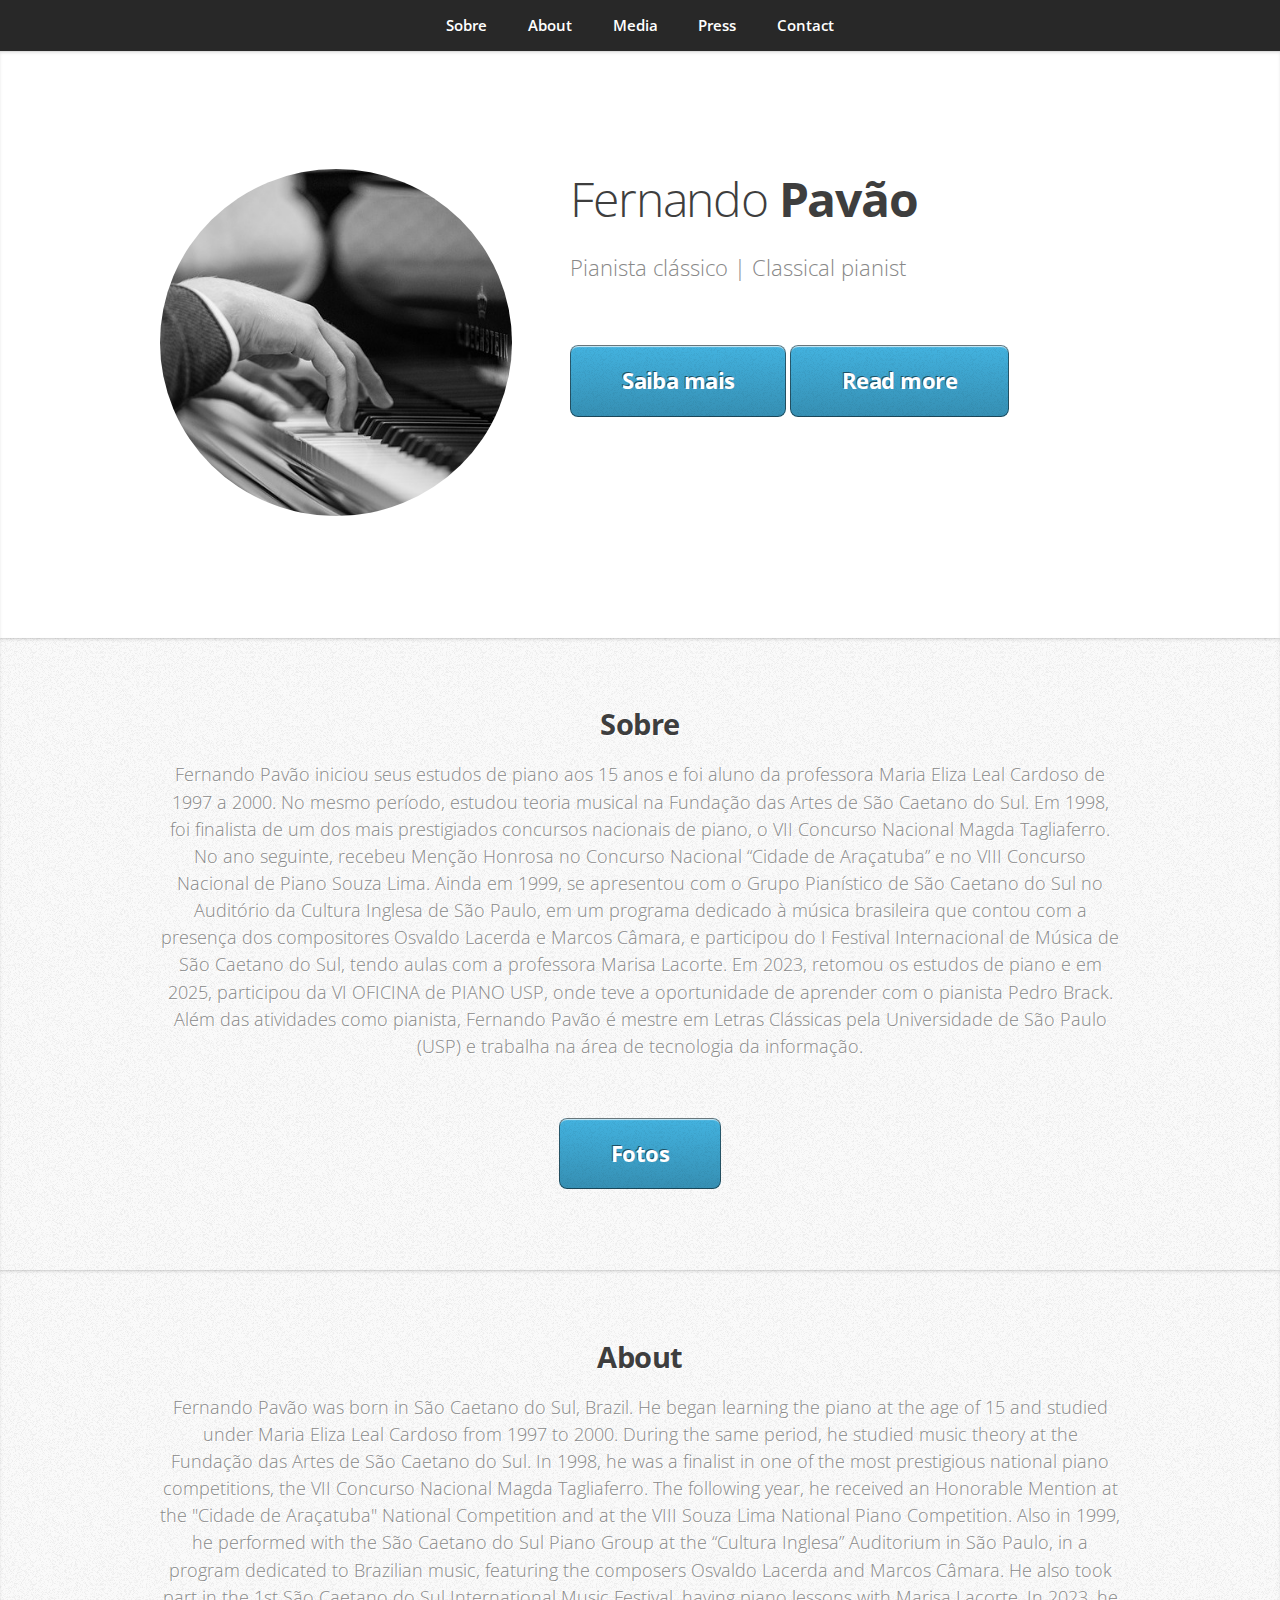
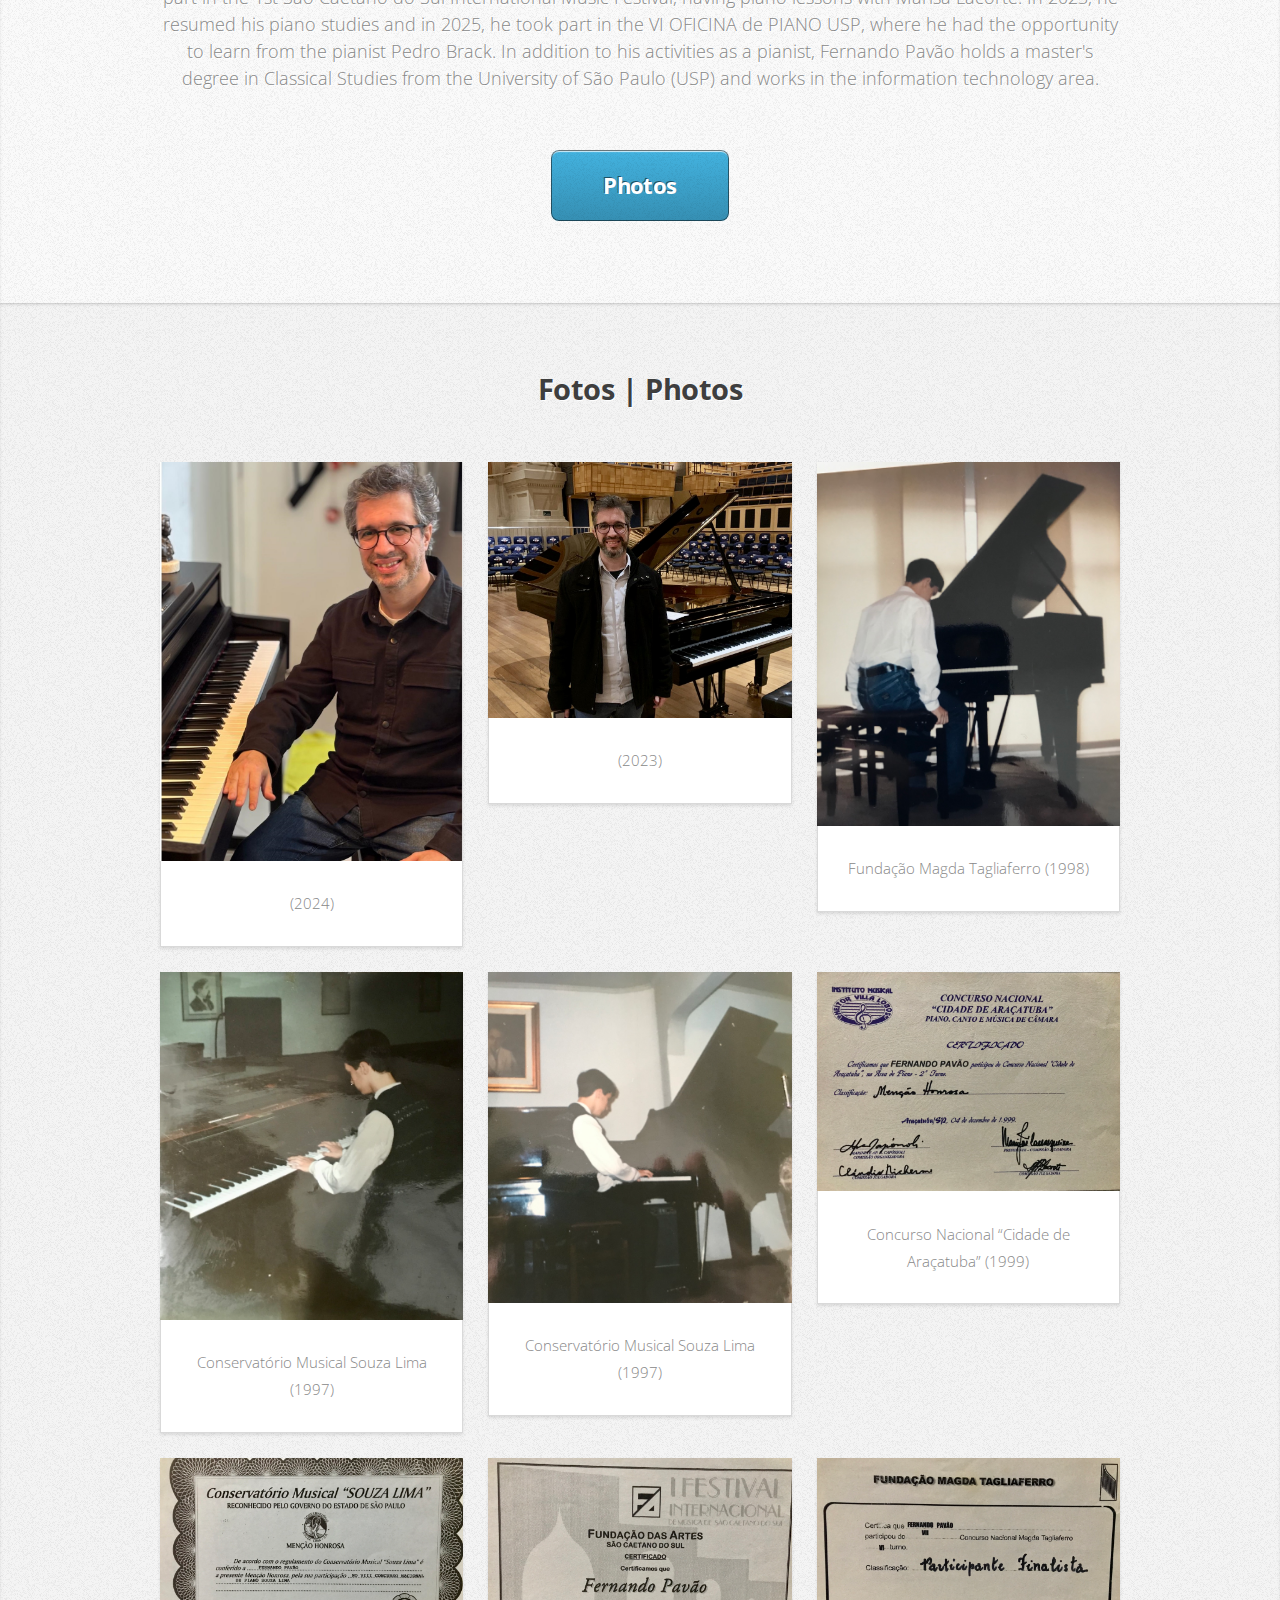
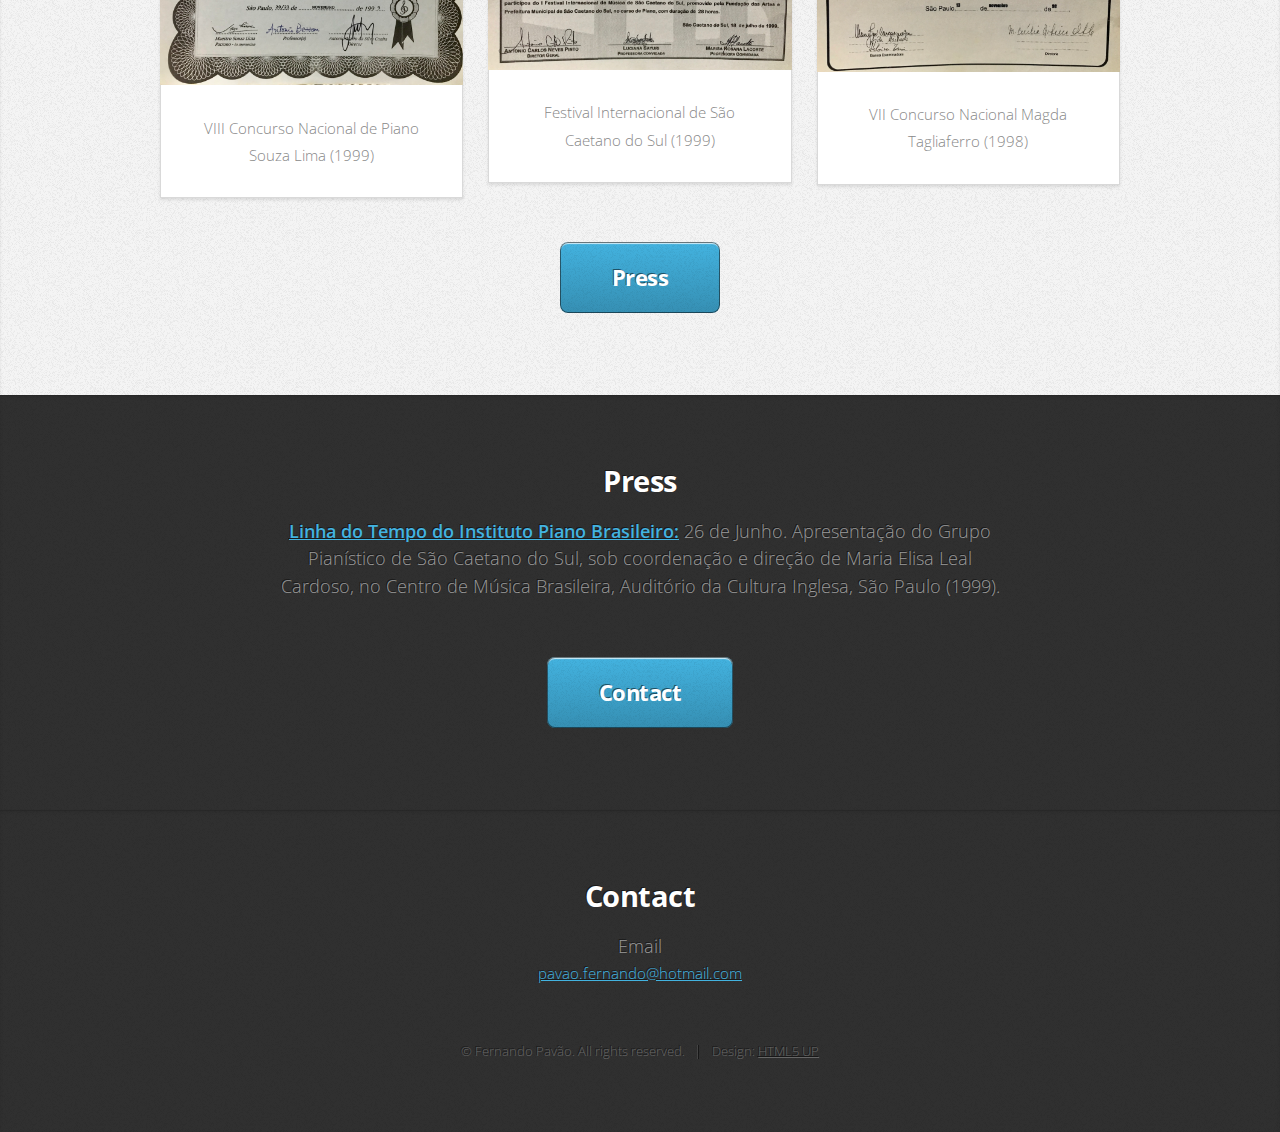
<file: index.html>
<!DOCTYPE HTML>
<!--
	Miniport by HTML5 UP
	html5up.net | @ajlkn
	Free for personal and commercial use under the CCA 3.0 license (html5up.net/license)
-->
<html>
	<head>
		<title>Fernando Pavão - Official website</title>
		<meta charset="utf-8" />
		<meta name="viewport" content="width=device-width, initial-scale=1, user-scalable=no" />
		<link rel="stylesheet" href="assets/css/main.css" />
	</head>
	<body class="is-preload">

		<!-- Nav -->
			<nav id="nav">
				<ul class="container">
					
					<li><a href="#work">Sobre</a></li>
					<li><a href="#work1">About</a></li>
					<li><a href="#portfolio">Media</a></li>
					<li><a href="#press">Press</a></li>
					<li><a href="#contact">Contact</a></li>
				</ul>
			</nav>

		<!-- Home -->
			<article id="top" class="wrapper style1">
				<div class="container">
					<div class="row">
					
						<div class="col-4 col-5-large col-12-medium">
							
							<span class="image fit">
								<img src="images/instrument-7118629_640.jpg" alt="" />
							</span>
							
						</div>
					
						<div class="col-8 col-7-large col-12-medium" >
							<header>
								<h1>Fernando <strong>Pavão</strong></h1>
								<p> Pianista clássico | Classical pianist </p>
							</header>
							
							
							<a href="#work" class="button large scrolly">Saiba mais</a>
							<a href="#work1" class="button large scrolly">Read more</a>
							
						</div>
					</div>
				</div>
			</article>

		<!-- Bio  -->
			<article id="work" class="wrapper style2">
				<div class="container">
					<header>
						<h2>Sobre</h2>
						<p>
						
						Fernando Pavão iniciou seus estudos de piano aos 15 anos e foi aluno da professora Maria Eliza Leal Cardoso de 1997 a 2000. No mesmo período, estudou teoria musical na Fundação das Artes de São Caetano do Sul. Em 1998, foi finalista de um dos mais prestigiados concursos nacionais de piano, o VII Concurso Nacional Magda Tagliaferro. No ano seguinte, recebeu Menção Honrosa no Concurso Nacional “Cidade de Araçatuba” e no VIII Concurso Nacional de Piano Souza Lima. Ainda em 1999, se apresentou com o Grupo Pianístico de São Caetano do Sul no Auditório da Cultura Inglesa de São Paulo, em um programa dedicado à música brasileira que contou com a presença dos compositores Osvaldo Lacerda e Marcos Câmara, e participou do I Festival Internacional de Música de São Caetano do Sul, tendo aulas com a professora Marisa Lacorte. Em 2023, retomou os estudos de piano e em 2025, participou da VI OFICINA de PIANO USP, onde teve a oportunidade de aprender com o pianista Pedro Brack. Além das atividades como pianista, Fernando Pavão é mestre em Letras Clássicas pela Universidade de São Paulo (USP) e trabalha na área de tecnologia da informação.
						
						</p>
					</header>					
					<footer>						
						<a href="#portfolio" class="button large scrolly">Fotos</a>
					</footer>
				</div>				
			</article>
			
		<!-- Bio Eng  -->
			<article id="work1" class="wrapper style2">
				<div class="container">
					<header>
						<h2>About</h2>
						<p>
						
						Fernando Pavão was born in São Caetano do Sul, Brazil. He began learning the piano at the age of 15 and studied under Maria Eliza Leal Cardoso from 1997 to 2000. During the same period, he studied music theory at the Fundação das Artes de São Caetano do Sul. In 1998, he was a finalist in one of the most prestigious national piano competitions, the VII Concurso Nacional Magda Tagliaferro. The following year, he received an Honorable Mention at the "Cidade de Araçatuba" National Competition and at the VIII Souza Lima National Piano Competition. Also in 1999, he performed with the São Caetano do Sul Piano Group at the “Cultura Inglesa” Auditorium in São Paulo, in a program dedicated to Brazilian music, featuring the composers Osvaldo Lacerda and Marcos Câmara. He also took part in the 1st São Caetano do Sul International Music Festival,  having  piano lessons with Marisa Lacorte. In 2023, he resumed his piano studies and in 2025, he took part in the VI OFICINA de PIANO USP, where he had the opportunity to learn from the pianist Pedro Brack. In addition to his activities as a pianist, Fernando Pavão holds a master's degree in Classical Studies from the University of São Paulo (USP) and works in the information technology area.
			
						</p>
					</header>					
					<footer>						
						<a href="#portfolio" class="button large scrolly">Photos</a>
					</footer>
				</div>				
			</article>

		<!-- Portfolio -->
			<article id="portfolio" class="wrapper style3">
				<div class="container">
					<header>
						<h2>Fotos | Photos </h2>
						<!--
						<p>Proin odio consequat  sapien vestibulum consequat lorem dolore feugiat.</p>
						-->
					</header>
					<div class="row">
						<div class="col-4 col-6-medium col-12-small">
							<article class="box style2">
								<a href="images/foto-home.jpeg" class="image featured"><img src="images/foto-home.jpeg" alt="" /></a>								
								<p>(2024)</p>
							</article>
						</div>
						<div class="col-4 col-6-medium col-12-small">
							<article class="box style2">
								<a href="images/foto-perfil-1.png" class="image featured"><img src="images/foto-perfil-1.png" alt="" /></a>
								<p>(2023)</p>							
							</article>
						</div>
						<div class="col-4 col-6-medium col-12-small">
							<article class="box style2">
								<a href="images/IMG_1699.jpg" class="image featured"><img src="images/IMG_1699.jpg" alt="" /></a>
								<p>Fundação Magda Tagliaferro (1998)</p>								
							</article>
						</div>
						<div class="col-4 col-6-medium col-12-small">
							<article class="box style2">
								<a href="images/IMG_1688.jpg" class="image featured"><img src="images/IMG_1688.jpg" alt="" /></a>
								<p>Conservatório Musical Souza Lima (1997)</p>							
							</article>
						</div>
						<div class="col-4 col-6-medium col-12-small">
							<article class="box style2">
								<a href="images/IMG_1698.jpg" class="image featured"><img src="images/IMG_1698.jpg" alt="" /></a>
								<p>Conservatório Musical Souza Lima (1997)</p>
							</article>
						</div>
						<div class="col-4 col-6-medium col-12-small">
							<article class="box style2">
								<a href="images/IMG_1678.jpg" class="image featured"><img src="images/IMG_1678.jpg" alt="" /></a>
								<p>Concurso Nacional “Cidade de Araçatuba” (1999)</p>								
							</article>
						</div>
						<div class="col-4 col-6-medium col-12-small">
							<article class="box style2">
								<a href="images/IMG_1677.jpg" class="image featured"><img src="images/IMG_1677.jpg" alt="" /></a>
								<p>VIII Concurso Nacional de Piano Souza Lima (1999)</p>								
							</article>
						</div>
						<div class="col-4 col-6-medium col-12-small">
							<article class="box style2">
								<a href="images/IMG_1680.jpg" class="image featured"><img src="images/IMG_1680.jpg" alt="" /></a>
								<p>Festival Internacional de São Caetano do Sul (1999)</p>								
							</article>
						</div>
						<div class="col-4 col-6-medium col-12-small">
							<article class="box style2">
								<a href="images/IMG_1679.jpg" class="image featured"><img src="images/IMG_1679.jpg" alt="" /></a>
								<p>VII Concurso Nacional Magda Tagliaferro (1998)</p>								
							</article>
						</div>
						
					</div>
					<footer>
						<a href="#press" class="button large scrolly">Press</a>
					</footer>
				</div>
			</article>

		<!-- Press -->
			<article id="press" class="wrapper style4">
				<div class="container medium">
					<header>
						<h2>Press</h2>
						
						<p><b> <a href="http://institutopianobrasileiro.com.br/years/index/1999" target="blank"> Linha do Tempo do Instituto Piano Brasileiro:</b></a> 26 de Junho. Apresentação do Grupo Pianístico de São Caetano do Sul, sob coordenação e direção de Maria Elisa Leal Cardoso, no  Centro de Música Brasileira, Auditório da Cultura Inglesa, São Paulo (1999).</p>
							
					</header>
					<!--
						<div class="col-12">
							<hr />
							<h3>Find me on ...</h3>
							<ul class="social">
								<li><a href="#" class="icon brands fa-twitter"><span class="label">Twitter</span></a></li>
								<li><a href="#" class="icon brands fa-facebook-f"><span class="label">Facebook</span></a></li>
								<li><a href="#" class="icon brands fa-dribbble"><span class="label">Dribbble</span></a></li>
								<li><a href="#" class="icon brands fa-linkedin-in"><span class="label">LinkedIn</span></a></li>
								<li><a href="#" class="icon brands fa-tumblr"><span class="label">Tumblr</span></a></li>
								<li><a href="#" class="icon brands fa-google-plus"><span class="label">Google+</span></a></li>
								<li><a href="#" class="icon brands fa-github"><span class="label">Github</span></a></li>
								<!--
								<li><a href="#" class="icon solid fa-rss"><span>RSS</span></a></li>
								<li><a href="#" class="icon brands fa-instagram"><span>Instagram</span></a></li>
								<li><a href="#" class="icon brands fa-foursquare"><span>Foursquare</span></a></li>
								<li><a href="#" class="icon brands fa-skype"><span>Skype</span></a></li>
								<li><a href="#" class="icon brands fa-soundcloud"><span>Soundcloud</span></a></li>
								<li><a href="#" class="icon brands fa-youtube"><span>YouTube</span></a></li>
								<li><a href="#" class="icon brands fa-blogger"><span>Blogger</span></a></li>
								<li><a href="#" class="icon brands fa-flickr"><span>Flickr</span></a></li>
								<li><a href="#" class="icon brands fa-vimeo"><span>Vimeo</span></a></li>
								
							</ul>
							<hr />
						</div>
						-->
						
					<footer>
						<a href="#contact" class="button large scrolly">Contact</a>
					</footer>
				</div>
			</article>
			
			<!-- Contact -->
			<article id="contact" class="wrapper style4">
				<div class="container medium">
					<header>
						<h2>Contact</h2>
						
						<p>Email</p>
						<a href="mailto:pavao.fernando@hotmail.com">pavao.fernando@hotmail.com</a>
						
					</header>		
					<footer>
						<ul id="copyright">
							<li>&copy; Fernando Pavão. All rights reserved.</li><li>Design: <a href="http://html5up.net">HTML5 UP</a></li>
						</ul>
					</footer>					
				</div>
			</article>

		<!-- Scripts -->
			<script src="assets/js/jquery.min.js"></script>
			<script src="assets/js/jquery.scrolly.min.js"></script>
			<script src="assets/js/browser.min.js"></script>
			<script src="assets/js/breakpoints.min.js"></script>
			<script src="assets/js/util.js"></script>
			<script src="assets/js/main.js"></script>

	</body>
</html>
</file>
<file: assets/css/main.css>
@import url("https://fonts.googleapis.com/css?family=Open+Sans:300,300italic,600,600italic,700");
@import url("fontawesome-all.min.css");

/*
	Miniport by HTML5 UP
	html5up.net | @ajlkn
	Free for personal and commercial use under the CCA 3.0 license (html5up.net/license)
*/

html, body, div, span, applet, object,
iframe, h1, h2, h3, h4, h5, h6, p, blockquote,
pre, a, abbr, acronym, address, big, cite,
code, del, dfn, em, img, ins, kbd, q, s, samp,
small, strike, strong, sub, sup, tt, var, b,
u, i, center, dl, dt, dd, ol, ul, li, fieldset,
form, label, legend, table, caption, tbody,
tfoot, thead, tr, th, td, article, aside,
canvas, details, embed, figure, figcaption,
footer, header, hgroup, menu, nav, output, ruby,
section, summary, time, mark, audio, video {
	margin: 0;
	padding: 0;
	border: 0;
	font-size: 100%;
	font: inherit;
	vertical-align: baseline;}

article, aside, details, figcaption, figure,
footer, header, hgroup, menu, nav, section {
	display: block;}

body {
	line-height: 1;
}

ol, ul {
	list-style: none;
}

blockquote, q {
	quotes: none;
}

	blockquote:before, blockquote:after, q:before, q:after {
		content: '';
		content: none;
	}

table {
	border-collapse: collapse;
	border-spacing: 0;
}

body {
	-webkit-text-size-adjust: none;
}

mark {
	background-color: transparent;
	color: inherit;
}

input::-moz-focus-inner {
	border: 0;
	padding: 0;
}

input, select, textarea {
	-moz-appearance: none;
	-webkit-appearance: none;
	-ms-appearance: none;
	appearance: none;
}

/* Basic */

	html {
		box-sizing: border-box;
	}

	*, *:before, *:after {
		box-sizing: inherit;
	}

	body {
		padding-top: 3.5em;
	}

		body.is-preload *, body.is-preload *:before, body.is-preload *:after {
			-moz-animation: none !important;
			-webkit-animation: none !important;
			-ms-animation: none !important;
			animation: none !important;
			-moz-transition: none !important;
			-webkit-transition: none !important;
			-ms-transition: none !important;
			transition: none !important;
		}

	body, input, textarea, select {
		font-family: 'Open Sans', sans-serif;
		line-height: 1.85em;
		color: #888;
		font-weight: 300;
		font-size: 13pt;
	}

	a {
		-moz-transition: color .2s ease-in-out;
		-webkit-transition: color .2s ease-in-out;
		-ms-transition: color .2s ease-in-out;
		transition: color .2s ease-in-out;
		color: #43B3E0;
		text-decoration: underline;
	}

		a:hover {
			color: #43bff0 !important;
		}

		a img {
			border: 0;
		}

	b, strong {
		font-weight: 600;
		color: #3e3e3e;
	}

	i, em {
		font-style: italic;
	}

	sub {
		position: relative;
		top: 0.5em;
		font-size: 0.8em;
	}

	sup {
		position: relative;
		top: -0.5em;
		font-size: 0.8em;
	}

	blockquote {
		border-left: solid 0.75em #eee;
		padding: 1em 0 1em 1.5em;
		font-style: italic;
	}

	h1, h2, h3, h4, h5, h6 {
		color: #3e3e3e;
		margin: 0 0 0.75em 0;
	}

	h1 a, h2 a, h3 a, h4 a, h5 a, h6 a {
		text-decoration: none;
		color: inherit;
	}

	h2, h3, h4, h5, h6 {
		font-weight: 700;
	}

	h1 {
		font-size: 3.25em;
		letter-spacing: -0.025em;
		font-weight: 300;
	}

		h1 strong {
			font-weight: 700;
		}

	h2 {
		font-size: 2em;
		letter-spacing: -0.015em;
	}

	h3 {
		font-size: 1.5em;
		letter-spacing: -0.015em;
	}

	em, i {
		font-style: italic;
	}

	br.clear {
		clear: both;
	}

	hr {
		border: 0;
		border-top: solid 1px #444;
		border-top-color: rgba(0, 0, 0, 0.35);
		box-shadow: 0px 1px 0px 0px rgba(255, 255, 255, 0.1);
		height: 1px;
		margin: 3em 0;
	}

	p, ul, ol, dl, table {
		margin-bottom: 2em;
	}

	header {
		margin: 0 0 3em 0;
	}

		header > p {
			font-size: 1.25em;
			margin: 0;
		}

	footer {
		margin: 3em 0 0 0;
	}

		footer > p {
			font-size: 1.25em;
		}

/* Container */

	.container {
		margin: 0 auto;
		max-width: calc(100% - 50px);
		width: 1200px;
	}

		.container.medium {
			width: 900px;
		}

		@media screen and (max-width: 1680px) {

			.container {
				width: 1200px;
			}

				.container.medium {
					width: 900px;
				}

		}

		@media screen and (max-width: 1280px) {

			.container {
				width: 960px;
			}

				.container.medium {
					width: 720px;
				}

		}

		@media screen and (max-width: 980px) {

			.container {
				width: 100%;
			}

				.container.medium {
					width: 75%;
				}

		}

		@media screen and (max-width: 736px) {

			.container {
				width: 100%;
				max-width: calc(100% - 30px);
			}

				.container.medium {
					width: 100%;
				}

		}

/* Row */

	.row {
		display: flex;
		flex-wrap: wrap;
		box-sizing: border-box;
		align-items: stretch;
	}

		.row > * {
			box-sizing: border-box;
		}

		.row.gtr-uniform > * > :last-child {
			margin-bottom: 0;
		}

		.row.aln-left {
			justify-content: flex-start;
		}

		.row.aln-center {
			justify-content: center;
		}

		.row.aln-right {
			justify-content: flex-end;
		}

		.row.aln-top {
			align-items: flex-start;
		}

		.row.aln-middle {
			align-items: center;
		}

		.row.aln-bottom {
			align-items: flex-end;
		}

		.row > .imp {
			order: -1;
		}

		.row > .col-1 {
			width: 8.33333%;
		}

		.row > .off-1 {
			margin-left: 8.33333%;
		}

		.row > .col-2 {
			width: 16.66667%;
		}

		.row > .off-2 {
			margin-left: 16.66667%;
		}

		.row > .col-3 {
			width: 25%;
		}

		.row > .off-3 {
			margin-left: 25%;
		}

		.row > .col-4 {
			width: 33.33333%;
		}

		.row > .off-4 {
			margin-left: 33.33333%;
		}

		.row > .col-5 {
			width: 41.66667%;
		}

		.row > .off-5 {
			margin-left: 41.66667%;
		}

		.row > .col-6 {
			width: 50%;
		}

		.row > .off-6 {
			margin-left: 50%;
		}

		.row > .col-7 {
			width: 58.33333%;
		}

		.row > .off-7 {
			margin-left: 58.33333%;
		}

		.row > .col-8 {
			width: 66.66667%;
		}

		.row > .off-8 {
			margin-left: 66.66667%;
		}

		.row > .col-9 {
			width: 75%;
		}

		.row > .off-9 {
			margin-left: 75%;
		}

		.row > .col-10 {
			width: 83.33333%;
		}

		.row > .off-10 {
			margin-left: 83.33333%;
		}

		.row > .col-11 {
			width: 91.66667%;
		}

		.row > .off-11 {
			margin-left: 91.66667%;
		}

		.row > .col-12 {
			width: 100%;
		}

		.row > .off-12 {
			margin-left: 100%;
		}

		.row.gtr-0 {
			margin-top: 0px;
			margin-left: 0px;
		}

			.row.gtr-0 > * {
				padding: 0px 0 0 0px;
			}

			.row.gtr-0.gtr-uniform {
				margin-top: 0px;
			}

				.row.gtr-0.gtr-uniform > * {
					padding-top: 0px;
				}

		.row.gtr-25 {
			margin-top: -6.25px;
			margin-left: -6.25px;
		}

			.row.gtr-25 > * {
				padding: 6.25px 0 0 6.25px;
			}

			.row.gtr-25.gtr-uniform {
				margin-top: -6.25px;
			}

				.row.gtr-25.gtr-uniform > * {
					padding-top: 6.25px;
				}

		.row.gtr-50 {
			margin-top: -12.5px;
			margin-left: -12.5px;
		}

			.row.gtr-50 > * {
				padding: 12.5px 0 0 12.5px;
			}

			.row.gtr-50.gtr-uniform {
				margin-top: -12.5px;
			}

				.row.gtr-50.gtr-uniform > * {
					padding-top: 12.5px;
				}

		.row {
			margin-top: -25px;
			margin-left: -25px;
		}

			.row > * {
				padding: 25px 0 0 25px;
			}

			.row.gtr-uniform {
				margin-top: -25px;
			}

				.row.gtr-uniform > * {
					padding-top: 25px;
				}

		.row.gtr-150 {
			margin-top: -37.5px;
			margin-left: -37.5px;
		}

			.row.gtr-150 > * {
				padding: 37.5px 0 0 37.5px;
			}

			.row.gtr-150.gtr-uniform {
				margin-top: -37.5px;
			}

				.row.gtr-150.gtr-uniform > * {
					padding-top: 37.5px;
				}

		.row.gtr-200 {
			margin-top: -50px;
			margin-left: -50px;
		}

			.row.gtr-200 > * {
				padding: 50px 0 0 50px;
			}

			.row.gtr-200.gtr-uniform {
				margin-top: -50px;
			}

				.row.gtr-200.gtr-uniform > * {
					padding-top: 50px;
				}

		@media screen and (max-width: 1680px) {

			.row {
				display: flex;
				flex-wrap: wrap;
				box-sizing: border-box;
				align-items: stretch;
			}

				.row > * {
					box-sizing: border-box;
				}

				.row.gtr-uniform > * > :last-child {
					margin-bottom: 0;
				}

				.row.aln-left {
					justify-content: flex-start;
				}

				.row.aln-center {
					justify-content: center;
				}

				.row.aln-right {
					justify-content: flex-end;
				}

				.row.aln-top {
					align-items: flex-start;
				}

				.row.aln-middle {
					align-items: center;
				}

				.row.aln-bottom {
					align-items: flex-end;
				}

				.row > .imp-xlarge {
					order: -1;
				}

				.row > .col-1-xlarge {
					width: 8.33333%;
				}

				.row > .off-1-xlarge {
					margin-left: 8.33333%;
				}

				.row > .col-2-xlarge {
					width: 16.66667%;
				}

				.row > .off-2-xlarge {
					margin-left: 16.66667%;
				}

				.row > .col-3-xlarge {
					width: 25%;
				}

				.row > .off-3-xlarge {
					margin-left: 25%;
				}

				.row > .col-4-xlarge {
					width: 33.33333%;
				}

				.row > .off-4-xlarge {
					margin-left: 33.33333%;
				}

				.row > .col-5-xlarge {
					width: 41.66667%;
				}

				.row > .off-5-xlarge {
					margin-left: 41.66667%;
				}

				.row > .col-6-xlarge {
					width: 50%;
				}

				.row > .off-6-xlarge {
					margin-left: 50%;
				}

				.row > .col-7-xlarge {
					width: 58.33333%;
				}

				.row > .off-7-xlarge {
					margin-left: 58.33333%;
				}

				.row > .col-8-xlarge {
					width: 66.66667%;
				}

				.row > .off-8-xlarge {
					margin-left: 66.66667%;
				}

				.row > .col-9-xlarge {
					width: 75%;
				}

				.row > .off-9-xlarge {
					margin-left: 75%;
				}

				.row > .col-10-xlarge {
					width: 83.33333%;
				}

				.row > .off-10-xlarge {
					margin-left: 83.33333%;
				}

				.row > .col-11-xlarge {
					width: 91.66667%;
				}

				.row > .off-11-xlarge {
					margin-left: 91.66667%;
				}

				.row > .col-12-xlarge {
					width: 100%;
				}

				.row > .off-12-xlarge {
					margin-left: 100%;
				}

				.row.gtr-0 {
					margin-top: 0px;
					margin-left: 0px;
				}

					.row.gtr-0 > * {
						padding: 0px 0 0 0px;
					}

					.row.gtr-0.gtr-uniform {
						margin-top: 0px;
					}

						.row.gtr-0.gtr-uniform > * {
							padding-top: 0px;
						}

				.row.gtr-25 {
					margin-top: -6.25px;
					margin-left: -6.25px;
				}

					.row.gtr-25 > * {
						padding: 6.25px 0 0 6.25px;
					}

					.row.gtr-25.gtr-uniform {
						margin-top: -6.25px;
					}

						.row.gtr-25.gtr-uniform > * {
							padding-top: 6.25px;
						}

				.row.gtr-50 {
					margin-top: -12.5px;
					margin-left: -12.5px;
				}

					.row.gtr-50 > * {
						padding: 12.5px 0 0 12.5px;
					}

					.row.gtr-50.gtr-uniform {
						margin-top: -12.5px;
					}

						.row.gtr-50.gtr-uniform > * {
							padding-top: 12.5px;
						}

				.row {
					margin-top: -25px;
					margin-left: -25px;
				}

					.row > * {
						padding: 25px 0 0 25px;
					}

					.row.gtr-uniform {
						margin-top: -25px;
					}

						.row.gtr-uniform > * {
							padding-top: 25px;
						}

				.row.gtr-150 {
					margin-top: -37.5px;
					margin-left: -37.5px;
				}

					.row.gtr-150 > * {
						padding: 37.5px 0 0 37.5px;
					}

					.row.gtr-150.gtr-uniform {
						margin-top: -37.5px;
					}

						.row.gtr-150.gtr-uniform > * {
							padding-top: 37.5px;
						}

				.row.gtr-200 {
					margin-top: -50px;
					margin-left: -50px;
				}

					.row.gtr-200 > * {
						padding: 50px 0 0 50px;
					}

					.row.gtr-200.gtr-uniform {
						margin-top: -50px;
					}

						.row.gtr-200.gtr-uniform > * {
							padding-top: 50px;
						}

		}

		@media screen and (max-width: 1280px) {

			.row {
				display: flex;
				flex-wrap: wrap;
				box-sizing: border-box;
				align-items: stretch;
			}

				.row > * {
					box-sizing: border-box;
				}

				.row.gtr-uniform > * > :last-child {
					margin-bottom: 0;
				}

				.row.aln-left {
					justify-content: flex-start;
				}

				.row.aln-center {
					justify-content: center;
				}

				.row.aln-right {
					justify-content: flex-end;
				}

				.row.aln-top {
					align-items: flex-start;
				}

				.row.aln-middle {
					align-items: center;
				}

				.row.aln-bottom {
					align-items: flex-end;
				}

				.row > .imp-large {
					order: -1;
				}

				.row > .col-1-large {
					width: 8.33333%;
				}

				.row > .off-1-large {
					margin-left: 8.33333%;
				}

				.row > .col-2-large {
					width: 16.66667%;
				}

				.row > .off-2-large {
					margin-left: 16.66667%;
				}

				.row > .col-3-large {
					width: 25%;
				}

				.row > .off-3-large {
					margin-left: 25%;
				}

				.row > .col-4-large {
					width: 33.33333%;
				}

				.row > .off-4-large {
					margin-left: 33.33333%;
				}

				.row > .col-5-large {
					width: 41.66667%;
				}

				.row > .off-5-large {
					margin-left: 41.66667%;
				}

				.row > .col-6-large {
					width: 50%;
				}

				.row > .off-6-large {
					margin-left: 50%;
				}

				.row > .col-7-large {
					width: 58.33333%;
				}

				.row > .off-7-large {
					margin-left: 58.33333%;
				}

				.row > .col-8-large {
					width: 66.66667%;
				}

				.row > .off-8-large {
					margin-left: 66.66667%;
				}

				.row > .col-9-large {
					width: 75%;
				}

				.row > .off-9-large {
					margin-left: 75%;
				}

				.row > .col-10-large {
					width: 83.33333%;
				}

				.row > .off-10-large {
					margin-left: 83.33333%;
				}

				.row > .col-11-large {
					width: 91.66667%;
				}

				.row > .off-11-large {
					margin-left: 91.66667%;
				}

				.row > .col-12-large {
					width: 100%;
				}

				.row > .off-12-large {
					margin-left: 100%;
				}

				.row.gtr-0 {
					margin-top: 0px;
					margin-left: 0px;
				}

					.row.gtr-0 > * {
						padding: 0px 0 0 0px;
					}

					.row.gtr-0.gtr-uniform {
						margin-top: 0px;
					}

						.row.gtr-0.gtr-uniform > * {
							padding-top: 0px;
						}

				.row.gtr-25 {
					margin-top: -6.25px;
					margin-left: -6.25px;
				}

					.row.gtr-25 > * {
						padding: 6.25px 0 0 6.25px;
					}

					.row.gtr-25.gtr-uniform {
						margin-top: -6.25px;
					}

						.row.gtr-25.gtr-uniform > * {
							padding-top: 6.25px;
						}

				.row.gtr-50 {
					margin-top: -12.5px;
					margin-left: -12.5px;
				}

					.row.gtr-50 > * {
						padding: 12.5px 0 0 12.5px;
					}

					.row.gtr-50.gtr-uniform {
						margin-top: -12.5px;
					}

						.row.gtr-50.gtr-uniform > * {
							padding-top: 12.5px;
						}

				.row {
					margin-top: -25px;
					margin-left: -25px;
				}

					.row > * {
						padding: 25px 0 0 25px;
					}

					.row.gtr-uniform {
						margin-top: -25px;
					}

						.row.gtr-uniform > * {
							padding-top: 25px;
						}

				.row.gtr-150 {
					margin-top: -37.5px;
					margin-left: -37.5px;
				}

					.row.gtr-150 > * {
						padding: 37.5px 0 0 37.5px;
					}

					.row.gtr-150.gtr-uniform {
						margin-top: -37.5px;
					}

						.row.gtr-150.gtr-uniform > * {
							padding-top: 37.5px;
						}

				.row.gtr-200 {
					margin-top: -50px;
					margin-left: -50px;
				}

					.row.gtr-200 > * {
						padding: 50px 0 0 50px;
					}

					.row.gtr-200.gtr-uniform {
						margin-top: -50px;
					}

						.row.gtr-200.gtr-uniform > * {
							padding-top: 50px;
						}

		}

		@media screen and (max-width: 980px) {

			.row {
				display: flex;
				flex-wrap: wrap;
				box-sizing: border-box;
				align-items: stretch;
			}

				.row > * {
					box-sizing: border-box;
				}

				.row.gtr-uniform > * > :last-child {
					margin-bottom: 0;
				}

				.row.aln-left {
					justify-content: flex-start;
				}

				.row.aln-center {
					justify-content: center;
				}

				.row.aln-right {
					justify-content: flex-end;
				}

				.row.aln-top {
					align-items: flex-start;
				}

				.row.aln-middle {
					align-items: center;
				}

				.row.aln-bottom {
					align-items: flex-end;
				}

				.row > .imp-medium {
					order: -1;
				}

				.row > .col-1-medium {
					width: 8.33333%;
				}

				.row > .off-1-medium {
					margin-left: 8.33333%;
				}

				.row > .col-2-medium {
					width: 16.66667%;
				}

				.row > .off-2-medium {
					margin-left: 16.66667%;
				}

				.row > .col-3-medium {
					width: 25%;
				}

				.row > .off-3-medium {
					margin-left: 25%;
				}

				.row > .col-4-medium {
					width: 33.33333%;
				}

				.row > .off-4-medium {
					margin-left: 33.33333%;
				}

				.row > .col-5-medium {
					width: 41.66667%;
				}

				.row > .off-5-medium {
					margin-left: 41.66667%;
				}

				.row > .col-6-medium {
					width: 50%;
				}

				.row > .off-6-medium {
					margin-left: 50%;
				}

				.row > .col-7-medium {
					width: 58.33333%;
				}

				.row > .off-7-medium {
					margin-left: 58.33333%;
				}

				.row > .col-8-medium {
					width: 66.66667%;
				}

				.row > .off-8-medium {
					margin-left: 66.66667%;
				}

				.row > .col-9-medium {
					width: 75%;
				}

				.row > .off-9-medium {
					margin-left: 75%;
				}

				.row > .col-10-medium {
					width: 83.33333%;
				}

				.row > .off-10-medium {
					margin-left: 83.33333%;
				}

				.row > .col-11-medium {
					width: 91.66667%;
				}

				.row > .off-11-medium {
					margin-left: 91.66667%;
				}

				.row > .col-12-medium {
					width: 100%;
				}

				.row > .off-12-medium {
					margin-left: 100%;
				}

				.row.gtr-0 {
					margin-top: 0px;
					margin-left: 0px;
				}

					.row.gtr-0 > * {
						padding: 0px 0 0 0px;
					}

					.row.gtr-0.gtr-uniform {
						margin-top: 0px;
					}

						.row.gtr-0.gtr-uniform > * {
							padding-top: 0px;
						}

				.row.gtr-25 {
					margin-top: -6.25px;
					margin-left: -6.25px;
				}

					.row.gtr-25 > * {
						padding: 6.25px 0 0 6.25px;
					}

					.row.gtr-25.gtr-uniform {
						margin-top: -6.25px;
					}

						.row.gtr-25.gtr-uniform > * {
							padding-top: 6.25px;
						}

				.row.gtr-50 {
					margin-top: -12.5px;
					margin-left: -12.5px;
				}

					.row.gtr-50 > * {
						padding: 12.5px 0 0 12.5px;
					}

					.row.gtr-50.gtr-uniform {
						margin-top: -12.5px;
					}

						.row.gtr-50.gtr-uniform > * {
							padding-top: 12.5px;
						}

				.row {
					margin-top: -25px;
					margin-left: -25px;
				}

					.row > * {
						padding: 25px 0 0 25px;
					}

					.row.gtr-uniform {
						margin-top: -25px;
					}

						.row.gtr-uniform > * {
							padding-top: 25px;
						}

				.row.gtr-150 {
					margin-top: -37.5px;
					margin-left: -37.5px;
				}

					.row.gtr-150 > * {
						padding: 37.5px 0 0 37.5px;
					}

					.row.gtr-150.gtr-uniform {
						margin-top: -37.5px;
					}

						.row.gtr-150.gtr-uniform > * {
							padding-top: 37.5px;
						}

				.row.gtr-200 {
					margin-top: -50px;
					margin-left: -50px;
				}

					.row.gtr-200 > * {
						padding: 50px 0 0 50px;
					}

					.row.gtr-200.gtr-uniform {
						margin-top: -50px;
					}

						.row.gtr-200.gtr-uniform > * {
							padding-top: 50px;
						}

		}

		@media screen and (max-width: 736px) {

			.row {
				display: flex;
				flex-wrap: wrap;
				box-sizing: border-box;
				align-items: stretch;
			}

				.row > * {
					box-sizing: border-box;
				}

				.row.gtr-uniform > * > :last-child {
					margin-bottom: 0;
				}

				.row.aln-left {
					justify-content: flex-start;
				}

				.row.aln-center {
					justify-content: center;
				}

				.row.aln-right {
					justify-content: flex-end;
				}

				.row.aln-top {
					align-items: flex-start;
				}

				.row.aln-middle {
					align-items: center;
				}

				.row.aln-bottom {
					align-items: flex-end;
				}

				.row > .imp-small {
					order: -1;
				}

				.row > .col-1-small {
					width: 8.33333%;
				}

				.row > .off-1-small {
					margin-left: 8.33333%;
				}

				.row > .col-2-small {
					width: 16.66667%;
				}

				.row > .off-2-small {
					margin-left: 16.66667%;
				}

				.row > .col-3-small {
					width: 25%;
				}

				.row > .off-3-small {
					margin-left: 25%;
				}

				.row > .col-4-small {
					width: 33.33333%;
				}

				.row > .off-4-small {
					margin-left: 33.33333%;
				}

				.row > .col-5-small {
					width: 41.66667%;
				}

				.row > .off-5-small {
					margin-left: 41.66667%;
				}

				.row > .col-6-small {
					width: 50%;
				}

				.row > .off-6-small {
					margin-left: 50%;
				}

				.row > .col-7-small {
					width: 58.33333%;
				}

				.row > .off-7-small {
					margin-left: 58.33333%;
				}

				.row > .col-8-small {
					width: 66.66667%;
				}

				.row > .off-8-small {
					margin-left: 66.66667%;
				}

				.row > .col-9-small {
					width: 75%;
				}

				.row > .off-9-small {
					margin-left: 75%;
				}

				.row > .col-10-small {
					width: 83.33333%;
				}

				.row > .off-10-small {
					margin-left: 83.33333%;
				}

				.row > .col-11-small {
					width: 91.66667%;
				}

				.row > .off-11-small {
					margin-left: 91.66667%;
				}

				.row > .col-12-small {
					width: 100%;
				}

				.row > .off-12-small {
					margin-left: 100%;
				}

				.row.gtr-0 {
					margin-top: 0px;
					margin-left: 0px;
				}

					.row.gtr-0 > * {
						padding: 0px 0 0 0px;
					}

					.row.gtr-0.gtr-uniform {
						margin-top: 0px;
					}

						.row.gtr-0.gtr-uniform > * {
							padding-top: 0px;
						}

				.row.gtr-25 {
					margin-top: -3.75px;
					margin-left: -3.75px;
				}

					.row.gtr-25 > * {
						padding: 3.75px 0 0 3.75px;
					}

					.row.gtr-25.gtr-uniform {
						margin-top: -3.75px;
					}

						.row.gtr-25.gtr-uniform > * {
							padding-top: 3.75px;
						}

				.row.gtr-50 {
					margin-top: -7.5px;
					margin-left: -7.5px;
				}

					.row.gtr-50 > * {
						padding: 7.5px 0 0 7.5px;
					}

					.row.gtr-50.gtr-uniform {
						margin-top: -7.5px;
					}

						.row.gtr-50.gtr-uniform > * {
							padding-top: 7.5px;
						}

				.row {
					margin-top: -15px;
					margin-left: -15px;
				}

					.row > * {
						padding: 15px 0 0 15px;
					}

					.row.gtr-uniform {
						margin-top: -15px;
					}

						.row.gtr-uniform > * {
							padding-top: 15px;
						}

				.row.gtr-150 {
					margin-top: -22.5px;
					margin-left: -22.5px;
				}

					.row.gtr-150 > * {
						padding: 22.5px 0 0 22.5px;
					}

					.row.gtr-150.gtr-uniform {
						margin-top: -22.5px;
					}

						.row.gtr-150.gtr-uniform > * {
							padding-top: 22.5px;
						}

				.row.gtr-200 {
					margin-top: -30px;
					margin-left: -30px;
				}

					.row.gtr-200 > * {
						padding: 30px 0 0 30px;
					}

					.row.gtr-200.gtr-uniform {
						margin-top: -30px;
					}

						.row.gtr-200.gtr-uniform > * {
							padding-top: 30px;
						}

		}

/* Form */

	form label {
		color: #3e3e3e;
		font-weight: 700;
		display: block;
		margin: 0 0 0.5em 0;
	}

	form input[type=text],
	form input[type=email],
	form input[type=password],
	form select,
	form textarea {
		-moz-transition: background .2s ease-in-out, box-shadow .2s ease-in-out;
		-webkit-transition: background .2s ease-in-out, box-shadow .2s ease-in-out;
		-ms-transition: background .2s ease-in-out, box-shadow .2s ease-in-out;
		transition: background .2s ease-in-out, box-shadow .2s ease-in-out;
		-webkit-appearance: none;
		display: block;
		border: 0;
		padding: 0.75em;
		font-size: 1em;
		border-radius: 8px;
		border: solid 1px #ddd;
		background: #fff;
		color: #bbb;
		box-shadow: inset 0px 2px 3px 1px rgba(0, 0, 0, 0.05), 0px 1px 0px 0px rgba(255, 255, 255, 0.025);
		width: 100%;
	}

		form input[type=text]:focus,
		form input[type=email]:focus,
		form input[type=password]:focus,
		form select:focus,
		form textarea:focus {
			background: #fafafa;
			box-shadow: inset 0px 2px 5px 0px rgba(0, 0, 0, 0.05), 0px 1px 0px 0px rgba(255, 255, 255, 0.025), inset 0px 0px 2px 1px #43bff0;
		}

	form textarea {
		height: 15em;
	}

	form .actions:last-child {
		margin-bottom: 0;
	}

	form ::-webkit-input-placeholder {
		color: #555 !important;
	}

	form :-moz-placeholder {
		color: #555 !important;
	}

	form ::-moz-placeholder {
		color: #555 !important;
	}

	form :-ms-input-placeholder {
		color: #555 !important;
	}

	form ::-moz-focus-inner {
		border: 0;
	}

/* Tables */

	table {
		width: 100%;
	}

		table.default {
			width: 100%;
		}

			table.default tr {
				border-top: solid 1px #eee;
			}

				table.default tr:first-child {
					border-top: 0;
				}

			table.default td {
				padding: 0.5em 1em 0.5em 1em;
			}

			table.default th {
				text-align: left;
				padding: 0.5em 1em 0.5em 1em;
				font-weight: 600;
				margin: 0 0 1em 0;
			}

			table.default thead {
				background: #4f4f4f;
				color: #fff;
			}

/* Section/Article */

	section, article {
		margin-bottom: 3em;
	}

	section > :last-child,
	article > :last-child,
	section:last-child,
	article:last-child {
		margin-bottom: 0;
	}

/* Image */

	.image {
		display: inline-block;
		position: relative;
	}

		.image img {
			display: block;
			width: 100%;
		}

		.image.fit {
			display: block;
			width: 100%;
		}

		.image.featured {
			display: block;
			width: 100%;
			margin: 0 0 2em 0;
		}

		.image.left {
			float: left;
			margin: 0 2em 2em 0;
		}

		.image.centered {
			display: block;
			margin: 0 0 2em 0;
		}

			.image.centered img {
				margin: 0 auto;
				width: auto;
			}

/* Button */

	input[type="button"],
	input[type="submit"],
	input[type="reset"],
	button,
	.button {
		background-image: url("images/bg.png"), -moz-linear-gradient(top, rgba(0, 0, 0, 0), rgba(0, 0, 0, 0.2));
		background-image: url("images/bg.png"), -webkit-linear-gradient(top, rgba(0, 0, 0, 0), rgba(0, 0, 0, 0.2));
		background-image: url("images/bg.png"), -ms-linear-gradient(top, rgba(0, 0, 0, 0), rgba(0, 0, 0, 0.2));
		background-image: url("images/bg.png"), linear-gradient(top, rgba(0, 0, 0, 0), rgba(0, 0, 0, 0.2));
		-moz-transition: background-color .2s ease-in-out;
		-webkit-transition: background-color .2s ease-in-out;
		-ms-transition: background-color .2s ease-in-out;
		transition: background-color .2s ease-in-out;
		-webkit-appearance: none;
		position: relative;
		display: inline-block;
		color: #fff !important;
		text-decoration: none;
		font-weight: 700;
		border: 0;
		outline: 0;
		cursor: pointer;
		border-radius: 8px;
		text-shadow: -1px -1px 0.5px rgba(0, 0, 0, 0.5);
		overflow: hidden;
		box-shadow: inset 0px 0px 0px 1px rgba(0, 0, 0, 0.5), inset 0px 2px 1px 0px rgba(255, 255, 255, 0.75);
		background-color: #43B3E0;
		padding: 1em 2.35em 1em 2.35em;
		font-size: 1.1em;
		max-width: 24em;
	}

		input[type="button"]:hover,
		input[type="submit"]:hover,
		input[type="reset"]:hover,
		button:hover,
		.button:hover {
			background-color: #43bff0;
			color: #fff !important;
		}

		input[type="button"]:active,
		input[type="submit"]:active,
		input[type="reset"]:active,
		button:active,
		.button:active {
			background-color: #3BA8D3;
			top: 1px;
		}

		input[type="button"].large,
		input[type="submit"].large,
		input[type="reset"].large,
		button.large,
		.button.large {
			font-size: 1.5em;
			letter-spacing: -0.025em;
		}

		input[type="button"].alt,
		input[type="submit"].alt,
		input[type="reset"].alt,
		button.alt,
		.button.alt {
			background-color: #444;
			box-shadow: inset 0px 0px 0px 1px #242424, inset 0px 2px 1px 0px rgba(255, 255, 255, 0.2);
		}

			input[type="button"].alt:hover,
			input[type="submit"].alt:hover,
			input[type="reset"].alt:hover,
			button.alt:hover,
			.button.alt:hover {
				background-color: #4f4f4f;
				color: #fff !important;
			}

			input[type="button"].alt:active,
			input[type="submit"].alt:active,
			input[type="reset"].alt:active,
			button.alt:active,
			.button.alt:active {
				background-color: #3f3f3f;
			}

/* List */

	ul {
		list-style: disc;
		padding-left: 1em;
	}

		ul li {
			padding-left: 0.5em;
		}

	ol {
		list-style: decimal;
		padding-left: 1.25em;
	}

		ol li {
			padding-left: 0.25em;
		}

/* Social */

	ul.social {
		cursor: default;
		margin: 0;
		list-style: none;
		padding-left: 0;
	}

		ul.social li {
			position: relative;
			display: inline-block;
			margin: 0.25em;
			top: 0;
			padding-left: 0;
		}

			ul.social li a {
				-moz-transition: top .2s ease-in-out;
				-webkit-transition: top .2s ease-in-out;
				-ms-transition: top .2s ease-in-out;
				transition: top .2s ease-in-out;
				display: block;
				width: 48px;
				height: 48px;
				border-radius: 6px;
				top: 0;
				position: relative;
			}

				ul.social li a:before {
					background-image: url("images/bg.png"), -moz-linear-gradient(top, rgba(0, 0, 0, 0), rgba(0, 0, 0, 0.2));
					background-image: url("images/bg.png"), -webkit-linear-gradient(top, rgba(0, 0, 0, 0), rgba(0, 0, 0, 0.2));
					background-image: url("images/bg.png"), -ms-linear-gradient(top, rgba(0, 0, 0, 0), rgba(0, 0, 0, 0.2));
					background-image: url("images/bg.png"), linear-gradient(top, rgba(0, 0, 0, 0), rgba(0, 0, 0, 0.2));
					-moz-transition: background-color .2s ease-in-out;
					-webkit-transition: background-color .2s ease-in-out;
					-ms-transition: background-color .2s ease-in-out;
					transition: background-color .2s ease-in-out;
					background-color: #444;
					border-radius: 6px;
					box-shadow: inset 0px 0px 0px 1px #282828, inset 0px 2px 1px 0px rgba(255, 255, 255, 0.1);
					color: #2E2E2E !important;
					display: block;
					font-size: 26px;
					height: 48px;
					line-height: 48px;
					text-align: center;
					outline: 0;
					overflow: hidden;
					text-shadow: 1px 1px 0px rgba(255, 255, 255, 0.1);
					width: 48px;
				}

				ul.social li a.fa-twitter {
					background-color: #2DAAE4;
				}

				ul.social li a.fa-facebook-f {
					background-color: #3C5A98;
				}

				ul.social li a.fa-dribbble {
					background-color: #C4376B;
				}

				ul.social li a.fa-linkedin-in {
					background-color: #006599;
				}

				ul.social li a.fa-tumblr {
					background-color: #51718A;
				}

				ul.social li a.fa-google-plus {
					background-color: #DA2713;
				}

				ul.social li a.fa-github {
					background-color: #FAFAFA;
				}

				ul.social li a.fa-rss {
					background-color: #F2600B;
				}

				ul.social li a.fa-instagram {
					background-color: #E0D7C8;
				}

				ul.social li a.fa-foursquare {
					background-color: #39A3D4;
				}

				ul.social li a.fa-skype {
					background-color: #10BEF1;
				}

				ul.social li a.fa-soundcloud {
					background-color: #FE5419;
				}

				ul.social li a.fa-youtube {
					background-color: #BF2E25;
				}

				ul.social li a.fa-blogger {
					background-color: #FF6501;
				}

				ul.social li a.fa-flickr {
					background-color: #0062DB;
				}

				ul.social li a.fa-vimeo {
					background-color: #4C8AB0;
				}

				ul.social li a:hover {
					top: -5px;
				}

					ul.social li a:hover:before {
						background-color: transparent;
					}

/* Actions */

	ul.actions {
		list-style: none;
		padding-left: 0;
	}

		ul.actions li {
			display: inline-block;
			margin: 0 0 0 1em;
			padding-left: 0;
		}

			ul.actions li:first-child {
				margin-left: 0;
			}

/* Box */

	.box {
		background: #fff;
		box-shadow: inset 0px 0px 0px 1px rgba(0, 0, 0, 0.15), 0px 2px 3px 0px rgba(0, 0, 0, 0.1);
		text-align: center;
		padding: 2em;
	}

		.box.style1 {
			padding: 3em 2em 3.5em 2em;
		}

			.box.style1 h3 {
				margin-bottom: 0.5em;
			}

		.box.style2 h3 {
			margin-bottom: 0.25em;
		}

		.box.style2 .image {
			position: relative;
			left: 2em;
			top: 2em;
			margin: -4em 0 4em -4em;
			width: auto;
		}

/* Icons */

	.icon {
		text-decoration: none;
		text-decoration: none;
	}

		.icon:before {
			-moz-osx-font-smoothing: grayscale;
			-webkit-font-smoothing: antialiased;
			display: inline-block;
			font-style: normal;
			font-variant: normal;
			text-rendering: auto;
			line-height: 1;
			text-transform: none !important;
			font-family: 'Font Awesome 5 Free';
			font-weight: 400;
		}

		.icon:before {
			font-size: 1.25em;
		}

		.icon > .label {
			display: none;
		}

		.icon.solid:before {
			font-weight: 900;
		}

		.icon.brands:before {
			font-family: 'Font Awesome 5 Brands';
		}

		.icon.featured {
			color: #EA8A95;
			display: block;
			margin: 0 0 1.5em 0;
			cursor: default;
		}

			.icon.featured:before {
				font-size: 6em;
			}

/* Wrappers */

	.wrapper {
		background-image: url("images/bg.png");
		box-shadow: inset 0px 1px 0px 0px rgba(0, 0, 0, 0.05), inset 0px 2px 3px 0px rgba(0, 0, 0, 0.1);
		padding: 8em 0 8em 0;
		text-align: center;
	}

		.wrapper.style1 {
			background-image: none;
			background-color: #fff;
		}

		.wrapper.style2 {
			background-color: #fafafa;
			text-shadow: 1px 1px 0px #fff;
		}

		.wrapper.style3 {
			background-color: #f4f4f4;
			text-shadow: 1px 1px 0px #fff;
		}

		.wrapper.style4 {
			background-color: #303030;
			color: #999;
			text-shadow: -1px -1px 0px #181818;
		}

			.wrapper.style4 h1, .wrapper.style4 h2, .wrapper.style4 h3, .wrapper.style4 h4, .wrapper.style4 h5, .wrapper.style4 h6 {
				color: #fff;
			}

			.wrapper.style4 form input[type=text],
			.wrapper.style4 form input[type=password],
			.wrapper.style4 form select,
			.wrapper.style4 form textarea {
				border: none;
				background: #282828;
			}

				.wrapper.style4 form input[type=text]:focus,
				.wrapper.style4 form input[type=password]:focus,
				.wrapper.style4 form select:focus,
				.wrapper.style4 form textarea:focus {
					background: #252525;
				}

/* Nav */

	#nav {
		background-color: #282828;
		text-align: center;
		position: fixed;
		left: 0;
		top: 0;
		width: 100%;
		z-index: 10000;
		cursor: default;
		height: 3.5em;
		line-height: 3.5em;
	}

		#nav ul {
			margin-bottom: 0;
			list-style: none;
			padding-left: 0;
		}

		#nav li {
			display: inline-block;
			padding-left: 0;
		}

		#nav a {
			-moz-transition: background-color .2s ease-in-out;
			-webkit-transition: background-color .2s ease-in-out;
			-ms-transition: background-color .2s ease-in-out;
			transition: background-color .2s ease-in-out;
			position: relative;
			display: block;
			color: #fff;
			text-decoration: none;
			outline: 0;
			font-weight: 600;
			border-radius: 8px;
			color: #fff;
			height: 2.5em;
			line-height: 2.5em;
			padding: 0 1.25em;
		}

			#nav a:hover {
				color: #fff !important;
				background: #383838;
			}

			#nav a.active {
				background: #484848;
			}

				#nav a.active:before {
					content: '';
					display: block;
					position: absolute;
					bottom: -0.6em;
					left: 50%;
					margin-left: -0.75em;
					border-left: solid 0.75em transparent;
					border-right: solid 0.75em transparent;
					border-top: solid 0.6em #282828;
				}

/* Articles */

	body > article {
		margin-bottom: 0;
	}

	#top {
		padding: 10em 0 10em 0;
		text-align: left;
	}

		#top .image {
			border-radius: 100%;
			width: 20em;
			height: 20em;
			margin: 0;
		}

			#top .image img {
				border-radius: 100%;
			}

		#top h1 {
			margin-top: 0.35em;
		}

		#top p {
			font-size: 1.5em;
			line-height: 1.75em;
		}

			#top p a {
				color: inherit;
			}

	#contact footer {
		font-size: 0.9em;
	}

/* Copyright */

	#copyright {
		color: #666;
		font-size: 1em;
		line-height: 1em;
		list-style: none;
		padding-left: 0;
		margin-bottom: 0;
	}

		#copyright li {
			display: inline-block;
			border-left: solid 1px rgba(0, 0, 0, 0.5);
			box-shadow: -1px 0px 0px 0px rgba(255, 255, 255, 0.1);
			padding: 0 0 0 1em;
			margin: 0 0 0 1em;
		}

			#copyright li:first-child {
				border: 0;
				box-shadow: none;
				padding-left: 0;
				margin-left: 0;
			}

		#copyright a {
			-moz-transition: color .2s ease-in-out;
			-webkit-transition: color .2s ease-in-out;
			-ms-transition: color .2s ease-in-out;
			transition: color .2s ease-in-out;
			color: inherit;
		}

			#copyright a:hover {
				color: #777;
			}

/* Large */

	@media screen and (max-width: 1280px) {

		/* Basic */

			body {
				font-size: 11pt;
			}

			input, textarea, select {
				font-size: 11pt;
			}

			header {
				margin: 0 0 4em 0;
			}

		/* Wrappers */

			.wrapper {
				padding: 5em 0 5em 0;
				text-align: center;
			}

				.wrapper.style4 .row-special {
					margin: 2em 0 0 0;
					padding: 2em 0 2em 0;
				}

		/* Articles */

			#top {
				padding: 8em 0;
			}

				#top .image {
					width: 24em;
					height: 24em;
					margin: 0;
				}

	}

/* Medium */

	@media screen and (max-width: 980px) {

		/* Articles */

			#top {
				text-align: center;
				padding: 5em 0;
			}

				#top .image {
					margin: 0 auto 2em auto;
				}

	}

/* Small */

	@media screen and (max-width: 736px) {

		/* Basic */

			body {
				padding-top: 44px;
			}

			body, input, textarea, select {
				line-height: 1.75em;
				font-size: 10pt;
				letter-spacing: 0;
			}

			h1, h2, h3, h4, h5, h6 {
				font-size: 1.25em;
				margin: 0 0 0.4em 0;
			}

			h1 {
				font-size: 2.25em;
				line-height: 1.25em;
			}

			header {
				margin: 0 0 2em 0;
			}

				header > p {
					font-size: 1.25em;
				}

			footer {
				margin: 2.5em 0 0 0;
			}

				footer > p {
					font-size: 1.25em;
				}

			hr {
				margin: 1.5em 0 2em 0;
			}

		/* Section/Article */

			section, article {
				clear: both;
			}

		/* Button */

			input[type="button"],
			input[type="submit"],
			input[type="reset"],
			button,
			.button {
				text-align: center;
				font-size: 1.2em;
				width: 100%;
				padding: 1em 0 1em 0;
			}

				input[type="button"].large,
				input[type="submit"].large,
				input[type="reset"].large,
				button.large,
				.button.large {
					font-size: 1.2em;
					letter-spacing: 0;
				}

		/* Social */

			ul.social {
				padding: 1em 0.5em 0 0.5em;
			}

				ul.social li {
					margin: 0.5em 0.5em 0.5em 0.5em;
				}

					ul.social li a {
						top: 0 !important;
					}

						ul.social li a:before {
							background-color: transparent !important;
						}

		/* Actions */

			ul.actions {
				margin: 0;
			}

				ul.actions li {
					display: block;
					margin: 15px 0 0 0;
				}

					ul.actions li:first-child {
						margin-top: 0;
					}

		/* Box */

			.box {
				padding: 30px 20px 30px 20px;
				margin: 0 0 20px 0 !important;
			}

				.box h3 {
					margin-bottom: 0.25em;
				}

				.box .image.centered {
					margin-bottom: 1em;
				}

				.box .image.featured {
					position: relative;
					left: 20px;
					top: 20px;
					margin: -50px 0 50px -40px;
					width: auto;
				}

				.box.style1 {
					max-width: 32em;
					margin-left: auto !important;
					margin-right: auto !important;
				}

				.box.style2 {
					max-width: 32em;
					margin-left: auto !important;
					margin-right: auto !important;
				}

		/* Wrappers */

			.wrapper {
				padding: 3em 0;
				text-align: center;
			}

		/* Nav */

			#nav {
				height: 44px;
				line-height: 44px;
			}

				#nav a {
					padding: 0 0.75em;
					height: inherit;
					line-height: inherit;
					border-radius: 0;
				}

					#nav a:hover {
						background-color: transparent;
					}

		/* Articles */

			#top {
				padding: 3em 0;
			}

				#top .image {
					width: 15em;
					height: 15em;
					margin-bottom: 0;
				}

				#top p {
					font-size: 1em;
				}

			#contact footer {
				margin: 0;
			}

		/* Copyright */

			#copyright {
				font-size: 1em;
				margin: 0;
			}

				#copyright li {
					display: block;
					margin: 1em 0 0 0;
					padding: 0;
					box-shadow: none;
					border-left: 0;
				}

					#copyright li:first-child {
						margin-top: 0;
					}

	}
</file>
